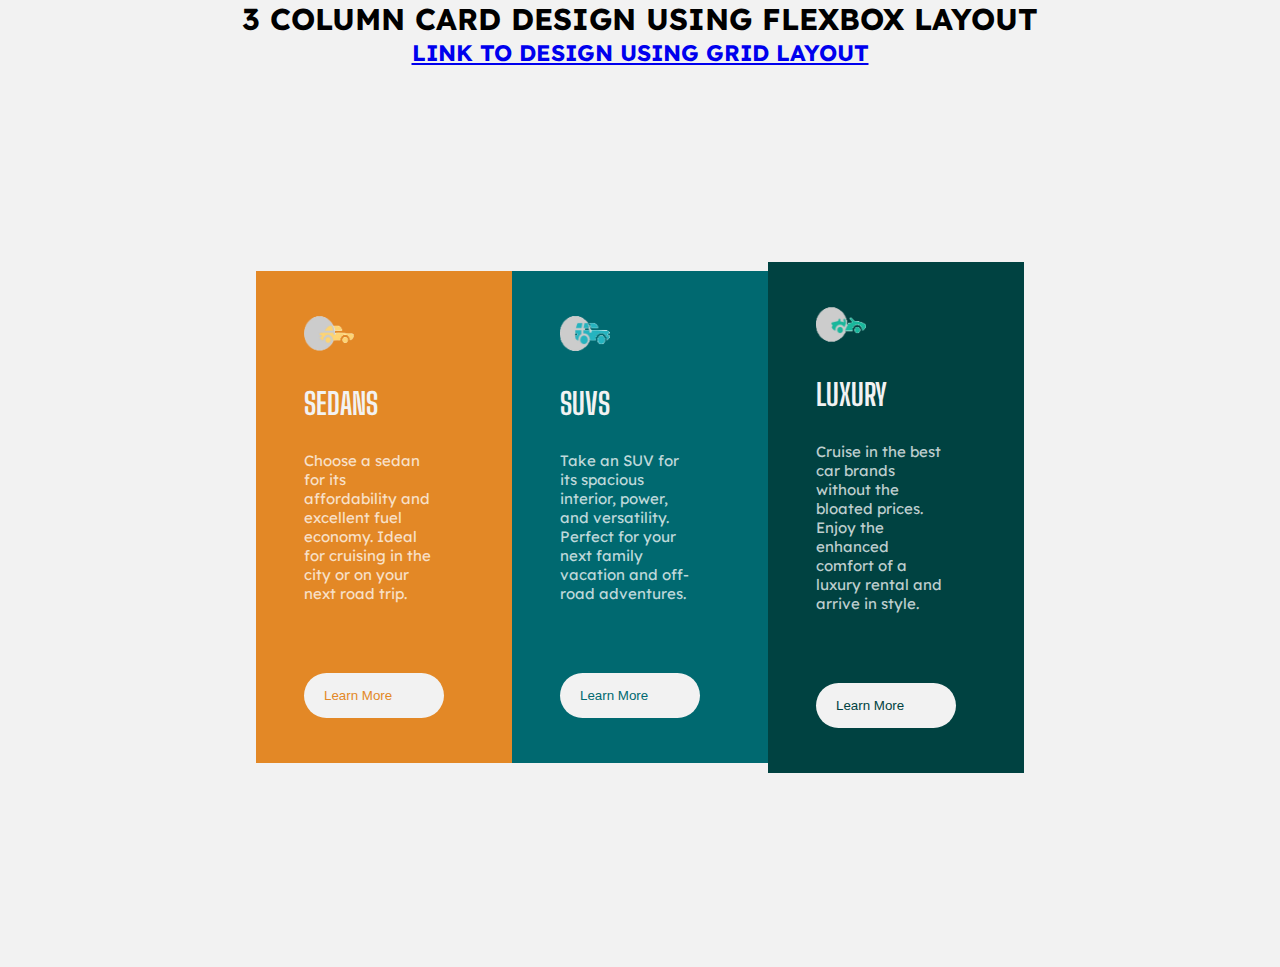
<file: index.html>
<!DOCTYPE html>
<html lang="en">
<head>
	  <meta charset="UTF-8">
   
    <meta name="viewport" content="width=device-width, initial-scale=1.0">
    <meta http-equiv="X-UA-Compatible" content="ie=edge"> 
  
	  <title>3 column card design using flexbox layout</title>
	  <link rel="stylesheet" href="style.css">
	  <link rel="icon" href="favicon-32×32.png" type="image/icon">
	    <link href="https://fonts.googleapis.com/css2?family=Lexend+Deca:wght@400&display=swap" rel="stylesheet">
	  <link href="https://fonts.googleapis.com/css2?family=Big+Shoulders+Display:wght@700&display=swap" rel="stylesheet">
   <style type="text/css">
   				body{
   								font-family: 'Lexend Deca', Sans-serif;
   				}
   				
   			 .container div h1{
   								font-family: 'Big Shoulders Display', Sans-serif;
   				}
   </style>

</head>
<body>
			<header>
							<h1 align="center">3 COLUMN CARD DESIGN USING FLEXBOX LAYOUT</h1>
							<h2 align="center"><a href="grid.html">LINK TO DESIGN USING GRID LAYOUT</a></h2>
			</header>
			
			<main>
							<div class="container">
											<div class="left">
															<img src="icon-sedans.png" alt="Sedans Icon">
															<h1>SEDANS</h1>
															<p>Choose a sedan for its affordability and excellent fuel economy. Ideal for cruising in the city or on your next road trip.</p>
															<button id="active1" class="button">Learn More</button>
											</div>
											<div class="middle">
														 <img src="icon-suvs.png" alt="Suvs Icon">
															<h1>SUVS</h1>
															<p>Take an SUV for its spacious interior, power, and  versatility. Perfect for your next family vacation and off-road adventures. </p>
															<button class="button" id="active2">Learn More</button>
											</div>
											<div class="right">
													  	<img src="icon-luxury.png" alt="Luxury Icon">
															<h1>LUXURY</h1>
															<p>Cruise in the best car brands without the bloated prices. Enjoy the enhanced comfort of a luxury rental and arrive in style.</p>
															<button class="button" id="active3">Learn More</button>
											</div>
							</div>
							
			</main>
			
</body>
</html>
</file>
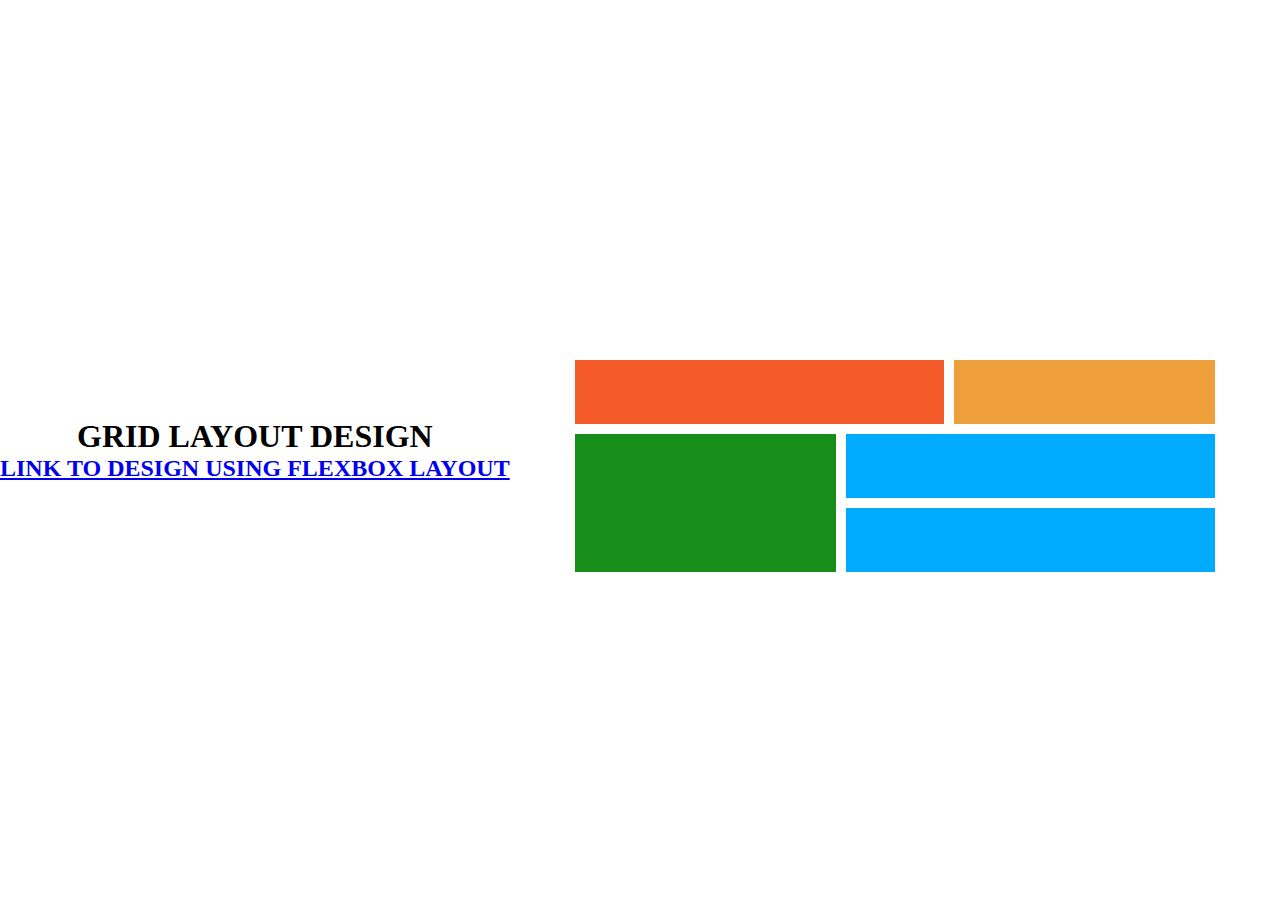
<file: grid.html>
<!DOCTYPE html>
<html lang="en">
<head>
	  <meta charset="UTF-8">
<!--   
    <meta name="viewport" content="width=device-width, initial-scale=1.0">
    <meta http-equiv="X-UA-Compatible" content="ie=edge"> 
 -->  
	  <title>Grid layout design</title>
	  <link rel="stylesheet" href="grid.css">
	  <link rel="icon" href="favicon-32×32.png" type="image/icon">
</head>

<body>
			<header>
							<h1 align="center">GRID LAYOUT DESIGN</h1>
							<h2 align="center"><a href="index.html">LINK TO DESIGN USING FLEXBOX LAYOUT</a></h2>
			</header>
			
			<main>
											<div class="a"></div>
											<div class="b"></div>
											<div class="c"></div>
											<div class="d"></div>
											<div class="e"></div>
			</main>
</body>
</html>
</file>
<file: style.css>
*{
				margin: 0;
				padding: 0;
				box-sizing: border-box;
}

body{
				background-color: hsl(0,0%,95%);
				font-family: Lexend Deca;
				font-size: 15px;
				font-weight: 400;
}

.container{
				display: flex;
				justify-content: center;
				align-items: center;
				width: 60%;
				margin: auto;
				height: 100vh;
			
}

.container div{
				width: 100%;
				padding: 2em;
				padding-left: 48px;
				padding-right: 68px;
}

.container div h1{
				font-family: 'Big Shoulders Display', sans-serif;
				font-size: 30px;
				font-weight: 700;
				color: hsl(0,0%,95%);
				padding-bottom: 30px;
}

.container div p {
				color: hsla(0,0%,100%,0.75);
				font-size: 15px;
				padding-bottom: 70px;
				width: 130px;
}

.left{
				background-color: hsl(31,77%,52%);
}

.middle{
				background-color: hsl(184,100%,22%);
} 

.right{
				background-color: hsl(179,100%,13%);
}

.button{
				background-color: hsl(0,0%,95%);
				border: none;
				border-radius: 60px;
				display: flex;
				width: 140px;
				padding: 15px 20px;
				margin-bottom: 15px;
				align-items: center;
				text-align: center;
				text-decoration: none;
				cursor: pointer;
}

#active1{
				color: hsl(31,77%,52%);
				text-align: center;
				align-items: center;
}

#active2{
				color: hsl(184,100%,22%);
				text-align: center;
				align-items: center;
}

#active3{
				color: hsl(179,100%,13%);
				text-align: center;
				align-items: center;
}

#active1:hover{
     background-color: hsl(31,77%,52%);
     color: hsla(0,0%,100%,0.75);
		  border: 3px solid  hsla(0,0%,100%,0.75);
				
}

#active2:hover{
     background-color: hsl(184,100%,22%);
     color: hsla(0,0%,100%,0.75);
		  border: 3px solid  hsla(0,0%,100%,0.75);
				
}

#active3:hover{
     background-color: hsl(179,100%,13%);
     color: hsla(0,0%,100%,0.75);
		  border: 3px solid  hsla(0,0%,100%,0.75);
				
}

img{
				height: 35px;
				width: 50px;
				margin-bottom: 30px;
				margin-top: 15px;
}
</file>
<file: grid.css>
*{
				margin: 0;
				padding:0;
				box-sizing: border-box;
}

body{
				background-color: white;
				display: flex;
		  	place-items: center; 
				height: 100vh;
}

body main{
				display: grid;
				grid-template-areas: 
				'a a a b b'
				'a a a b b'
				'c c d d d'
		   'c c e e e'
		  ;
			 gap: 10px;
			 width: 50%;
			 height: 20%;
			 margin: auto;
}

body main div{
				padding: 2em; 
				text-align: center; 
}

.a{
				background-color: #f45b29;
				grid-area: a;
}

.b{
				background-color: #ef9e3c;
				grid-area: b;
}

.c{
				background-color: #188e1a;
				grid-area: c;
}

.d{
				background-color: #00abff;
				grid-area: d;
}

.e{
				background-color: #00abff;
				grid-area: e;
}
</file>
